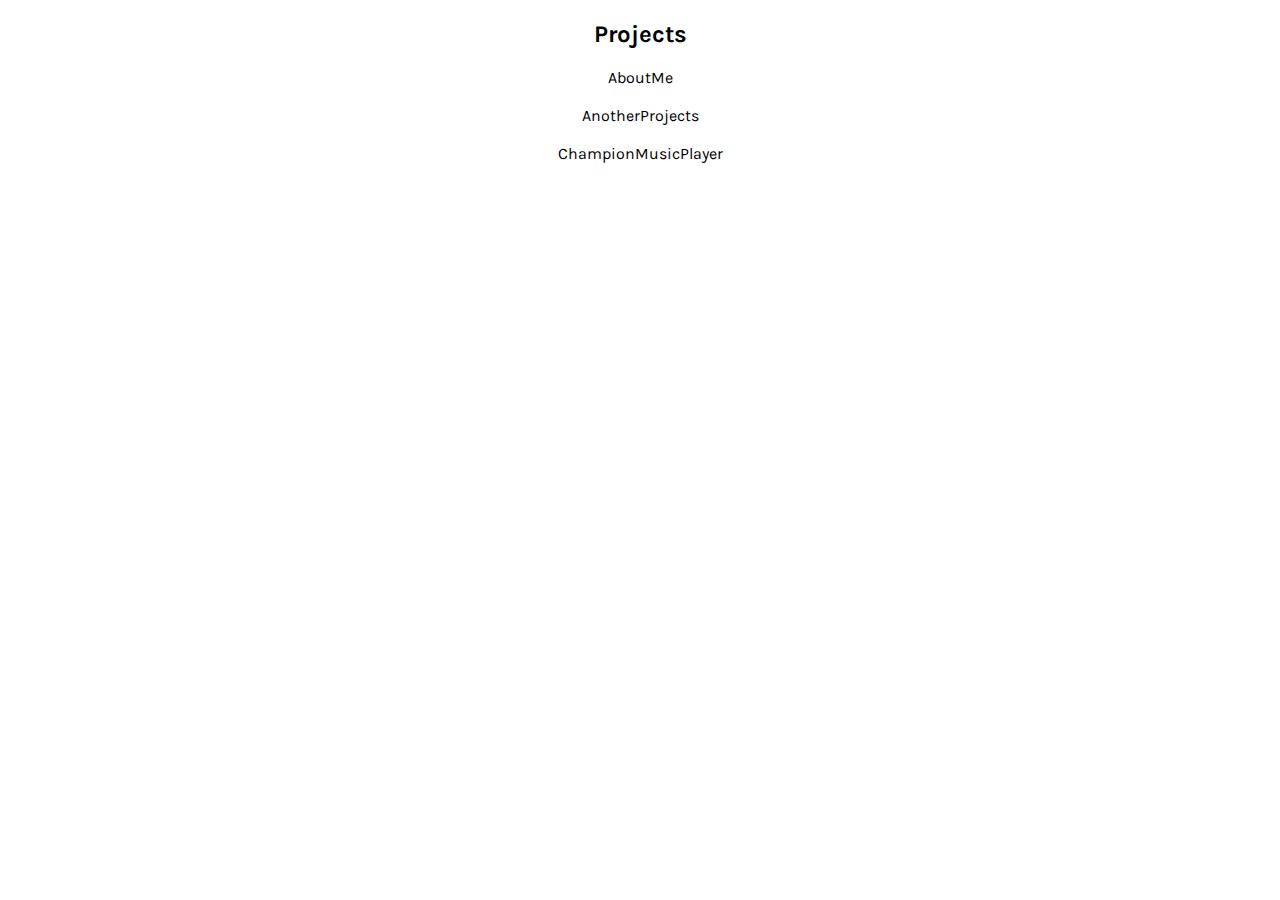
<file: index.html>
<!DOCTYPE html>
<html lang="en">
<head>
    <meta charset="UTF-8">
    <meta name="viewport" content="width=device-width, initial-scale=1.0">
    <link href='https://fonts.googleapis.com/css?family=Karla' rel='stylesheet'>
    <title>Projects</title>
</head>

<style>
    body {
        font-family: 'Karla';
        text-align: center;
    }

    a {
        color: black; /* Define a cor do texto do link como branca */
        text-decoration: none; /* Remove o sublinhado do link */
    }
</style>

<body>
    <h2>Projects</h2>
    <a href="/about">AboutMe</a>
    <br>
    <br>
    <a href="/todo">AnotherProjects</a>
    <br><br>
    <a href="/music">ChampionMusicPlayer</a><br>
    
</body>
</html>
</file>
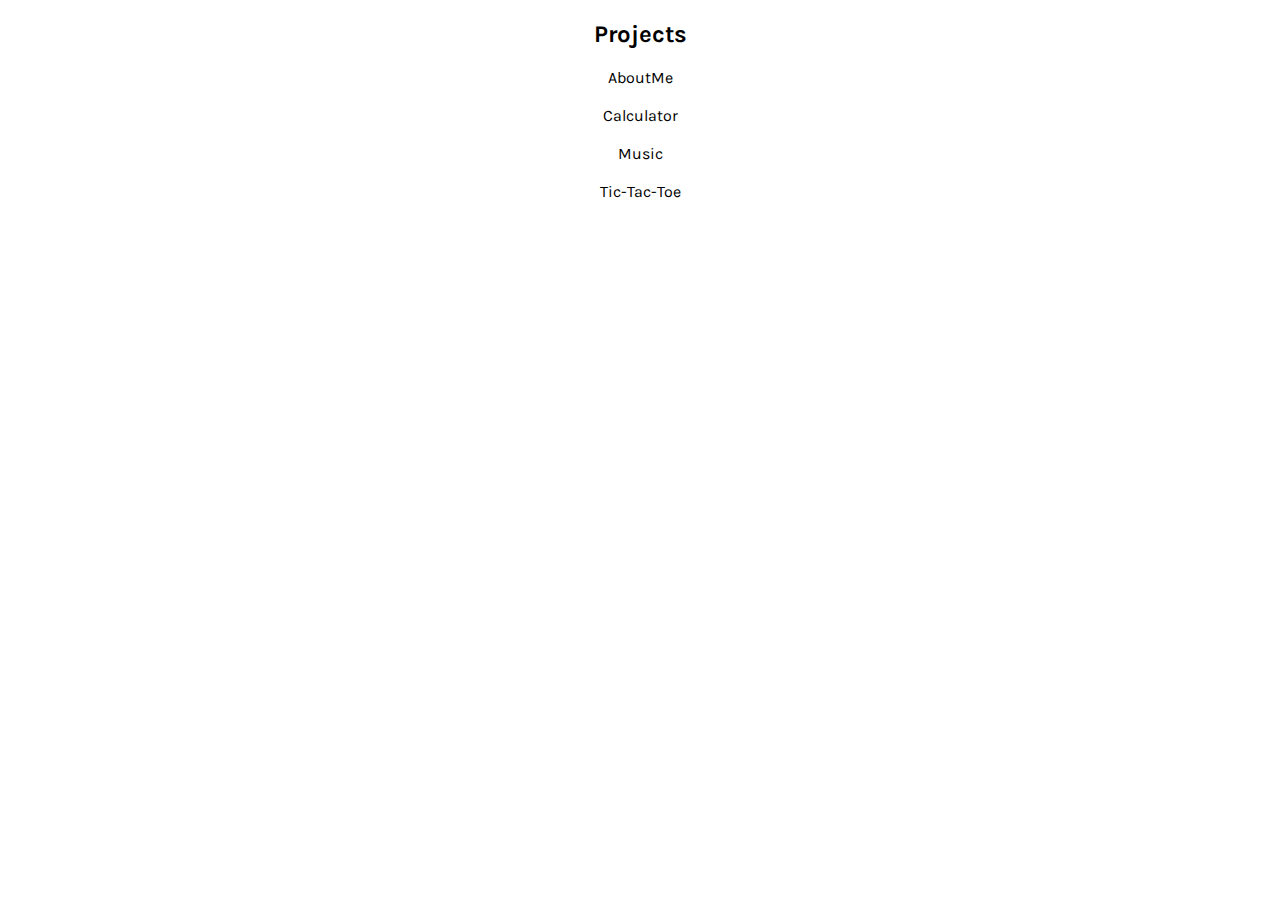
<file: Web/index.html>
<!DOCTYPE html>
<html lang="en">
<head>
    <meta charset="UTF-8">
    <meta name="viewport" content="width=device-width, initial-scale=1.0">
    <link href='https://fonts.googleapis.com/css?family=Karla' rel='stylesheet'>
    <link rel="stylesheet" href="css/style.css">
    <title>Projects</title>
</head>

<body>
    <h2>Projects</h2>
    <a href="about.html">AboutMe</a>
    <br><br>
    <a href="calculator.html">Calculator</a>
    <br><br>
    <a href="music.html">Music</a><br><br>
    <a href="tictactoe.html">Tic-Tac-Toe</a><br>
    
</body>
</html>
</file>
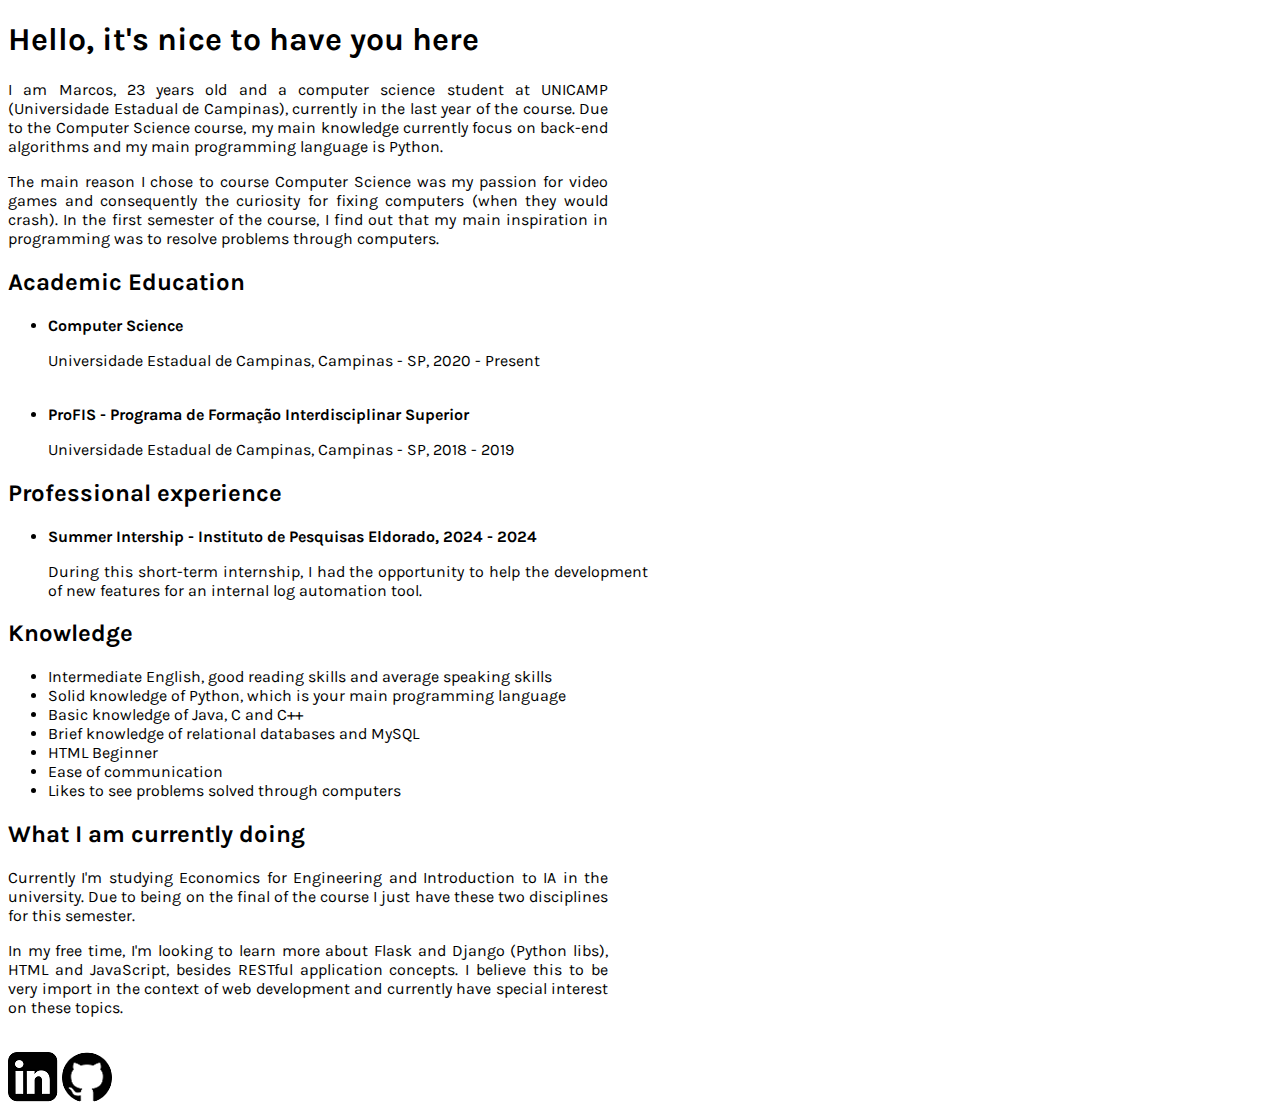
<file: about.html>
<!DOCTYPE html>
<html lang="en">
<head>
    <meta charset="UTF-8">
    <meta name="viewport" content="width=device-width, initial-scale=1.0">
    <link href='https://fonts.googleapis.com/css?family=Karla' rel='stylesheet'>
    <title>AboutMe</title>
</head>
<style>
    body {
        font-family: 'Karla';
        text-align: justify;
    }

    p {
        text-align: justify;
        max-width: 600px; /* Definindo a largura máxima */
        
    }


</style>

<body>
    <h1>Hello, it's nice to have you here</h1>

    <p>I am Marcos, 23 years old and a computer science student at UNICAMP (Universidade Estadual de Campinas), currently in the last year of the course.
        Due to the Computer Science course, my main knowledge currently focus on back-end algorithms and my main programming language is Python.
    </p>
    <p>The main reason I chose to course Computer Science was my passion for video games and consequently the curiosity for fixing computers (when they would crash). In the first semester of the course, I find out that my main inspiration in programming was to resolve problems through computers. </p>

    <h2>Academic Education</h2>
    <ul>
        <li><strong>Computer Science</strong></li>
        <p>Universidade Estadual de Campinas, Campinas - SP, 2020 - Present</p>
        <br>
        <li><strong>ProFIS - Programa de Formação Interdisciplinar Superior</strong>
        </li>
        <p>Universidade Estadual de Campinas, Campinas - SP, 2018 - 2019</p>
    </ul>

    <h2>Professional experience</h2>
    <ul>
        <li><strong>Summer Intership - Instituto de Pesquisas Eldorado, 2024 - 2024</strong></li>
        <p>During this short-term internship, I had the opportunity to help the development of new features for an internal log automation tool.</p>
    </ul>

    <h2>Knowledge</h2>
    <ul>
        <li>Intermediate English, good reading skills and average speaking skills</li>
        <li>Solid knowledge of Python, which is your main programming language</li>
        <li>Basic knowledge of Java, C and C++</li>
        <li>Brief knowledge of relational databases and MySQL</li>
        <li>HTML Beginner</li>
        <li>Ease of communication</li>
        <li>Likes to see problems solved through computers</li>
    </ul>

    <h2>What I am currently doing</h2>
    <p>Currently I'm studying Economics for Engineering and Introduction to IA in the university. Due to being on the final of the course I just have these two disciplines for this semester.</p>
    <p>In my free time, I'm looking to learn more about Flask and Django (Python libs), HTML and JavaScript, besides RESTful application concepts. I believe this to be very import in the context of web development and currently have special interest on these topics.</p>
    <br>
    
    <a href="https://www.linkedin.com/in/marcos-da-mata-sousa-a5b386282/"><img src="static/linkedin.png" alt="LinkedIn page"></a>
    
    <a href="https://github.com/marcosmatasousa?tab=overview&from=2024-03-01&to=2024-03-24"><img src="static/github.png" alt="GitHub page"></a>

</body>
</html>
</file>
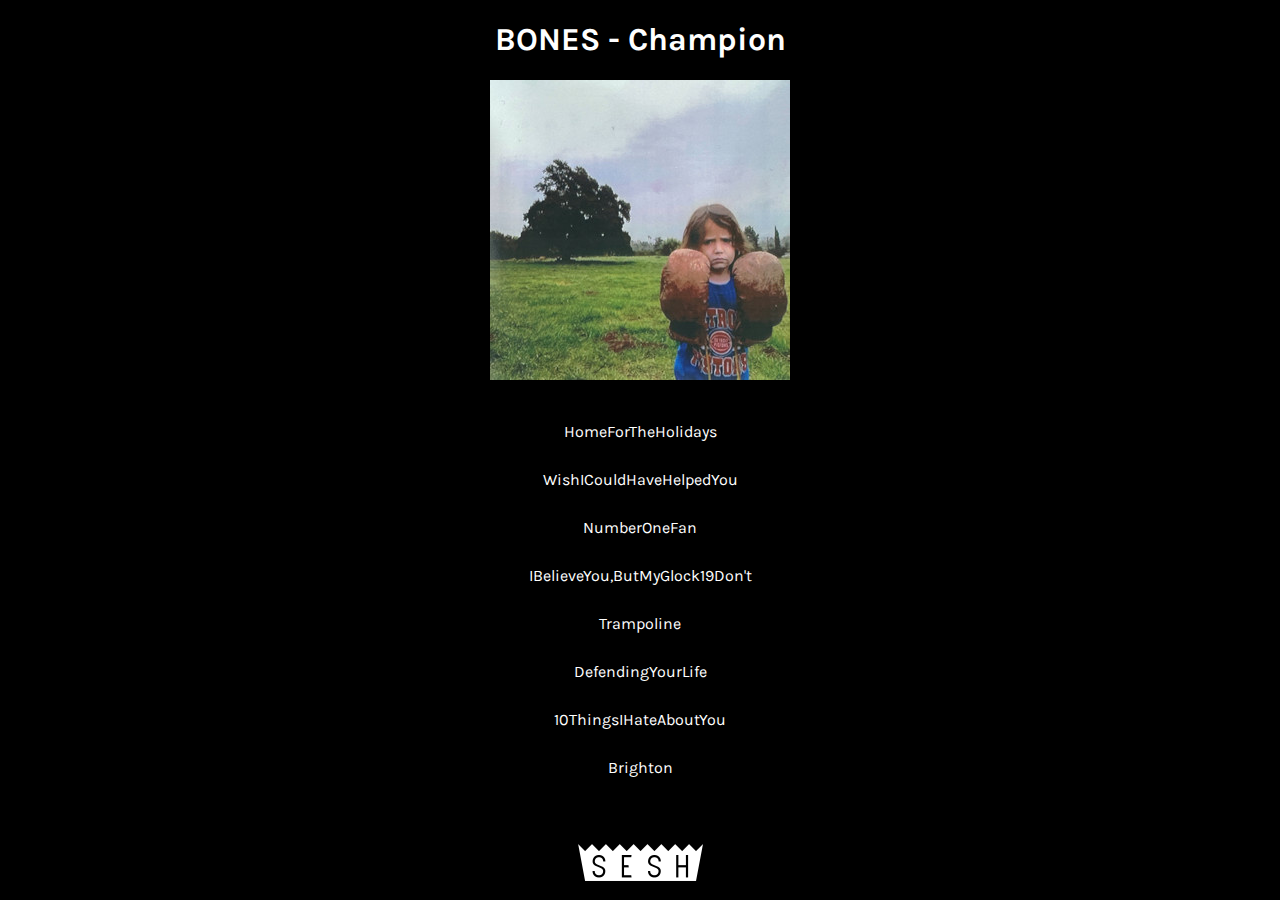
<file: music.html>
<!DOCTYPE html>
<html lang="en">
<head>
    <meta charset="UTF-8">
    <meta name="viewport" content="width=device-width, initial-scale=1.0">
    <link href='https://fonts.googleapis.com/css?family=Karla' rel='stylesheet'>
    <title>BONES - Champion</title>
    <style>
        body {
            background-color: black;
            color: white;
            font-family: 'Karla';
            text-align: center;
        }

        #playlist {
            list-style-type: none;
            padding: 0;
            margin: 0 auto;
            width: fit-content;
        }

        #playlist li {
            cursor: pointer;
            margin-bottom: 10px;
        }

        #audioPlayer {
            margin: 20px auto;
            display: none;
        }
    </style>
</head>
<body>
    <h1>BONES - Champion</h1>
    
    <img src="static/champion_cover.jpg" alt="BONES - Champion">
    <br>
    <br>
    <br>

    <ol id="playlist">
        <li data-src="static/HomeForTheHolidays.mp3">HomeForTheHolidays</li><br>
        <li data-src="static/WishICouldHaveHelpedYou.mp3">WishICouldHaveHelpedYou</li><br>
        <li data-src="static/NumberOneFan.mp3">NumberOneFan</li><br>
        <li data-src="static/IBelieveYou,ButMyGlock19Don't.mp3">IBelieveYou,ButMyGlock19Don't</li><br>
        <li data-src="static/Trampoline.mp3">Trampoline</li><br>
        <li data-src="static/DefendingYourLife.mp3">DefendingYourLife</li><br>
        <li data-src="static/10ThingsIHateAboutYou.mp3">10ThingsIHateAboutYou</li><br>
        <li data-src="static/Brighton.mp3">Brighton</li><br>
    </ol>

    <audio id="audioPlayer" controls>
        <source src="" type="audio/mpeg">
        Seu navegador não suporta a reprodução de áudio.
    </audio>
    <br>
    <br>

    <a href="https://teamsesh.bigcartel.com/music" target="_blank"><img src="static/crown.png" alt=""></a>

    <script>
        document.addEventListener('DOMContentLoaded', function() {
            var playlist = document.getElementById('playlist');
            var audioPlayer = document.getElementById('audioPlayer');

            playlist.addEventListener('click', function(e) {
                var target = e.target;
                if (target.tagName === 'LI') {
                    var musicSrc = target.getAttribute('data-src');
                    audioPlayer.src = musicSrc;
                    audioPlayer.play();
                }
            });
        });
    </script>
</body>
</html>
</file>
<file: todo.html>
<!DOCTYPE html>
<html lang="en">
<head>
    <meta charset="UTF-8">
    <meta name="viewport" content="width=device-width, initial-scale=1.0">
    <link href='https://fonts.googleapis.com/css?family=Karla' rel='stylesheet'>
    <title>WorkInProgress</title>
</head>

<style>
    body {
        background-color: black;
        color: white;
        font-family: 'Karla';
        text-align: center;
    }

    a {
        color: white; /* Define a cor do texto do link como branca */
        text-decoration: none; /* Remove o sublinhado do link */
    }
</style>

<body>
    <h1><p>&lt;WorkInProgress/&gt;</p></h1>
</body>
</html>
</file>
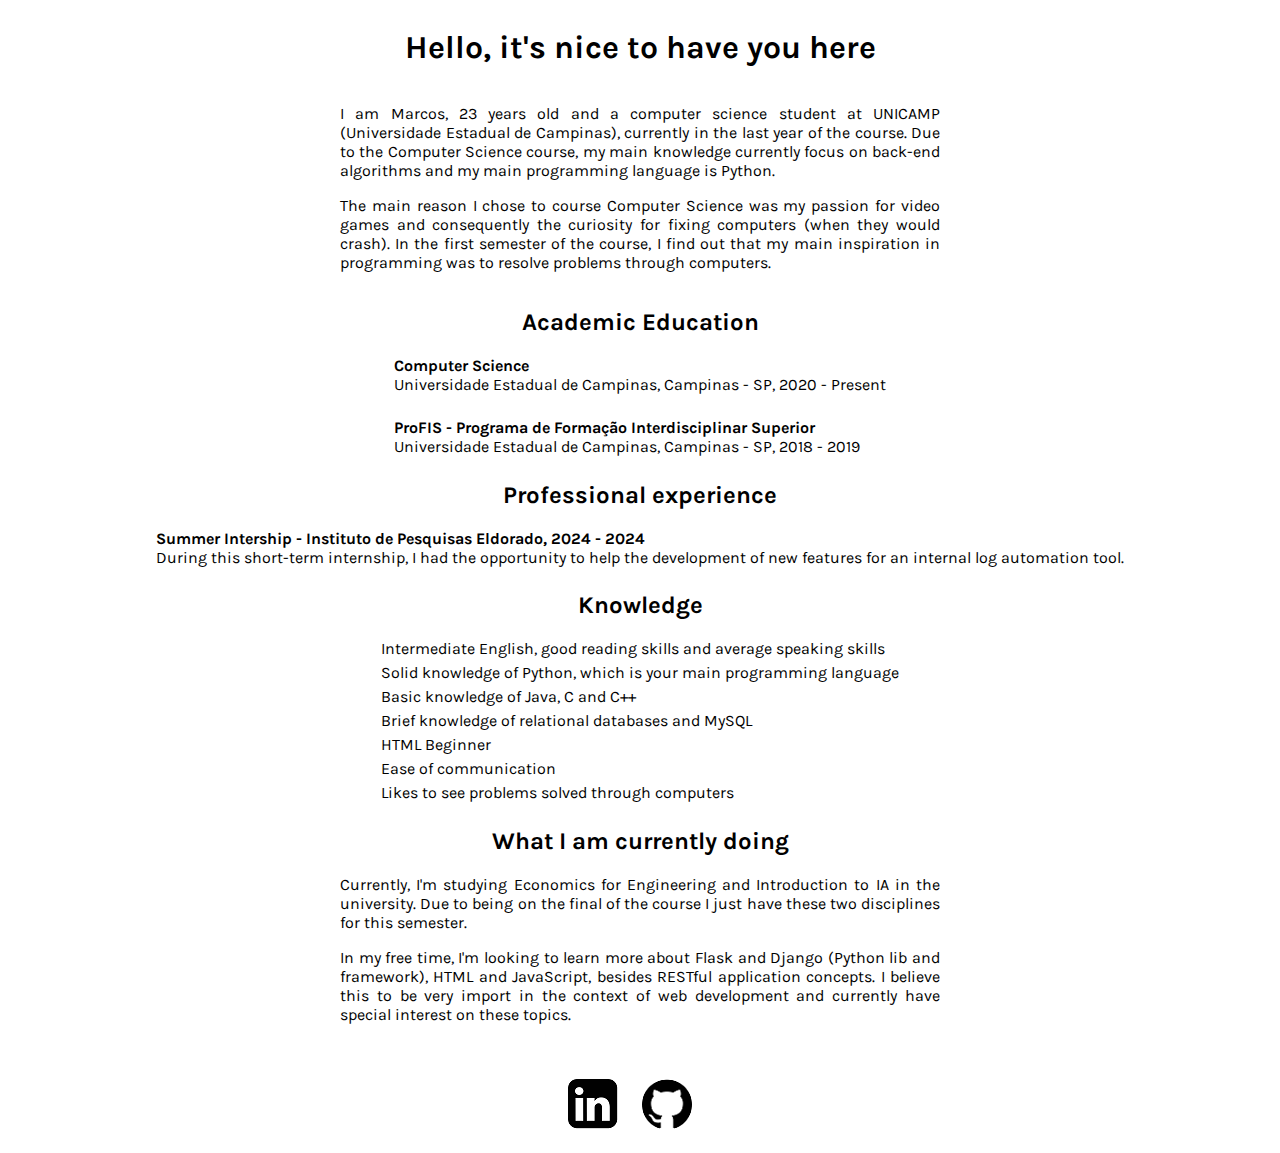
<file: Web/about.html>
<!DOCTYPE html>
<html lang="en">
<head>
    <meta charset="UTF-8">
    <meta name="viewport" content="width=device-width, initial-scale=1.0">
    <link href='https://fonts.googleapis.com/css?family=Karla' rel='stylesheet'>
    <link rel="stylesheet" href="css/style.css">
    <title>AboutMe</title>
</head>


<body>
    <div class="center_div">

        <header>
            <h1>Hello, it's nice to have you here</h1>
        </header>
        
        <section>
            <p>I am Marcos, 23 years old and a computer science student at UNICAMP (Universidade Estadual de Campinas), currently in the last year of the course.
                Due to the Computer Science course, my main knowledge currently focus on back-end algorithms and my main programming language is Python.
            </p>
            <p>The main reason I chose to course Computer Science was my passion for video games and consequently the curiosity for fixing computers (when they would crash). In the first semester of the course, I find out that my main inspiration in programming was to resolve problems through computers. </p>
        </section>
        
        <section>
            <h2 class="center_h2">Academic Education</h2>
            <ul>
                <li><strong>Computer Science</strong><br>
                Universidade Estadual de Campinas, Campinas - SP, 2020 - Present</li>
                <br>
                <li><strong>ProFIS - Programa de Formação Interdisciplinar Superior</strong><br>
                Universidade Estadual de Campinas, Campinas - SP, 2018 - 2019</li>
            </ul>
        </section>  
        
        <section>
            <h2 class="center_h2">Professional experience</h2>
            <ul>
                <li><strong>Summer Intership - Instituto de Pesquisas Eldorado, 2024 - 2024</strong><br>
                During this short-term internship, I had the opportunity to help the development of new features for an internal log automation tool.</li>
            </ul>
        </section>
        
        <section>
            <h2 class="center_h2">Knowledge</h2>
            <ul>
                <li>Intermediate English, good reading skills and average speaking skills</li>
                <li>Solid knowledge of Python, which is your main programming language</li>
                <li>Basic knowledge of Java, C and C++</li>
                <li>Brief knowledge of relational databases and MySQL</li>
                <li>HTML Beginner</li>
                <li>Ease of communication</li>
                <li>Likes to see problems solved through computers</li>
            </ul>
        </section>
        
        <section>
            <h2 class="center_h2">What I am currently doing</h2>
            <p>Currently, I'm studying Economics for Engineering and Introduction to IA in the university. Due to being on the final of the course I just have these two disciplines for this semester.</p>
            <p>In my free time, I'm looking to learn more about Flask and Django (Python lib and framework), HTML and JavaScript, besides RESTful application concepts. I believe this to be very import in the context of web development and currently have special interest on these topics.</p>
        </section>
    </div>
    <br>
    
    <footer>
        <a class="image_margin" href="https://www.linkedin.com/in/marcos-da-mata-sousa-a5b386282/"><img src="static/linkedin.png" alt="LinkedIn page"></a>
        <a class="image_margin" href="https://github.com/marcosmatasousa?tab=overview&from=2024-03-01&to=2024-03-24"><img src="static/github.png" alt="GitHub page"></a>
    </footer>

</body>
</html>
</file>
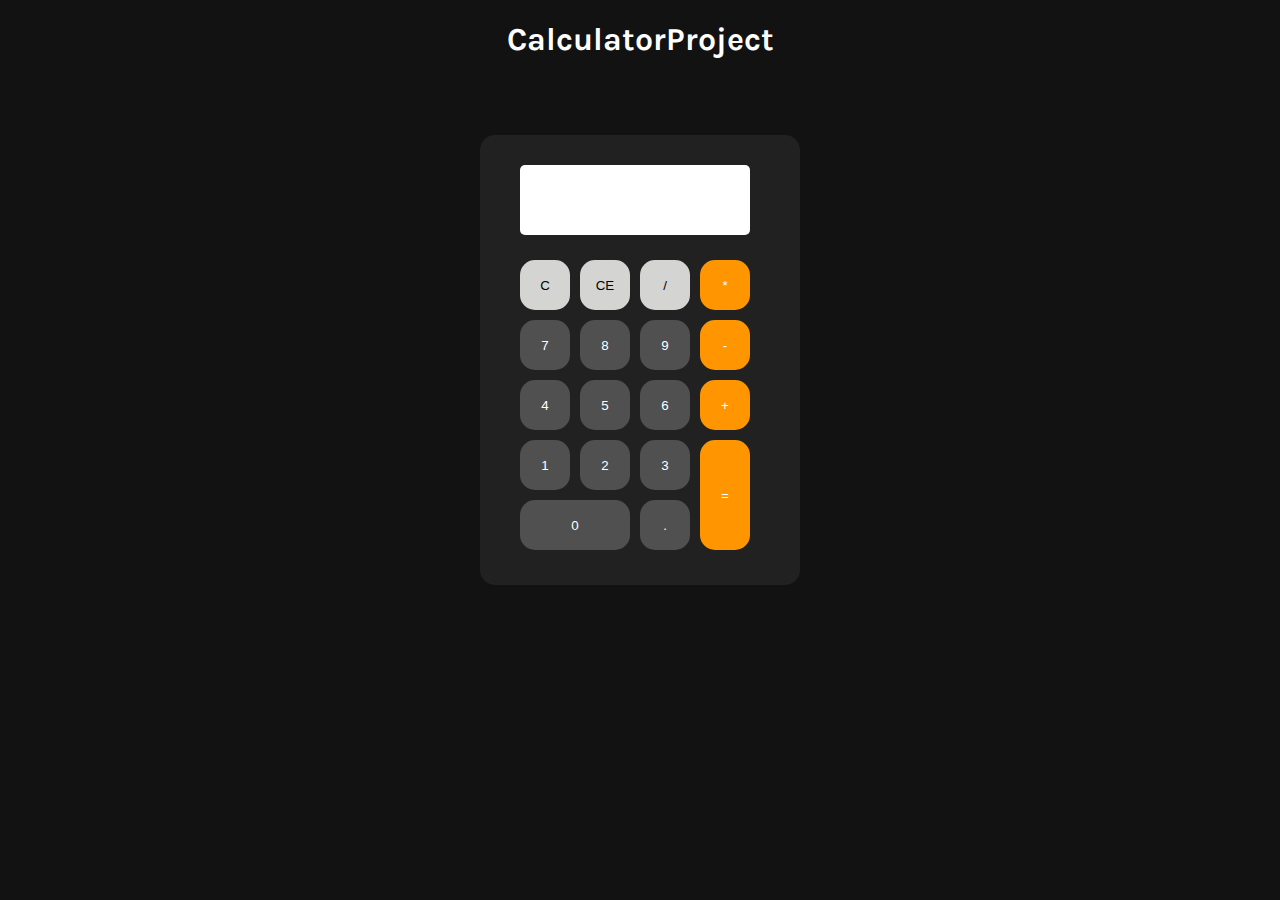
<file: Web/calculator.html>
<!DOCTYPE html>
<html lang="en">
<head>
    <meta charset="UTF-8">
    <meta name="viewport" content="width=device-width, initial-scale=1.0">
    <title>Calculator</title>
    <link rel="stylesheet" href="css/calculator.css">
    <link href='https://fonts.googleapis.com/css?family=Karla' rel='stylesheet'>
</head>
<body>
    <h1>CalculatorProject</h1>
    <div class="calculator">
        <div id="display" class="display"></div>
        <div class="buttons_horizontal">
            
            <button onclick="C()" style="background-color: rgb(212, 212, 210); color:black;" class="operation">C</button>
            <button onclick="CE()" style="background-color: rgb(212, 212, 210); color:black;" class="operation">CE</button>
            <button onclick="updateDisplay('/')" style="background-color: rgb(212, 212, 210); color:black;" class="operation">/</button>
            
            <button id="math" onclick="updateDisplay(7)" class="number">7</button>
            <button id="math" onclick="updateDisplay(8)" class="number">8</button>
            <button id="math" onclick="updateDisplay(9)" class="number">9</button>
            

            <button id="math" onclick="updateDisplay(4)" class="number">4</button>
            <button id="math" onclick="updateDisplay(5)" class="number">5</button>
            <button id="math" onclick="updateDisplay(6)" class="number">6</button>
            
            <button id="math" onclick="updateDisplay(1)" class="number">1</button>
            <button id="math" onclick="updateDisplay(2)" class="number">2</button>
            <button id="math" onclick="updateDisplay(3)" class="number">3</button>

            <button id="math" onclick="updateDisplay(0)" class="zero">0</button>
            <button id="math" onclick="updateDisplay('.')" class="number">.</button>
        </div>

        <div class="buttons_vertical">
            <button onclick="updateDisplay('*')" class="operation">*</button>
            <button onclick="updateDisplay('-')" class="operation">-</button>
            <button onclick="updateDisplay('+')" class="operation">+</button>
            <button onclick="updateDisplay('=')" class="equal">=</button>
        </div>
    </div>

    <script src="js/calculator.js"></script>
    
</body>
</html>
</file>
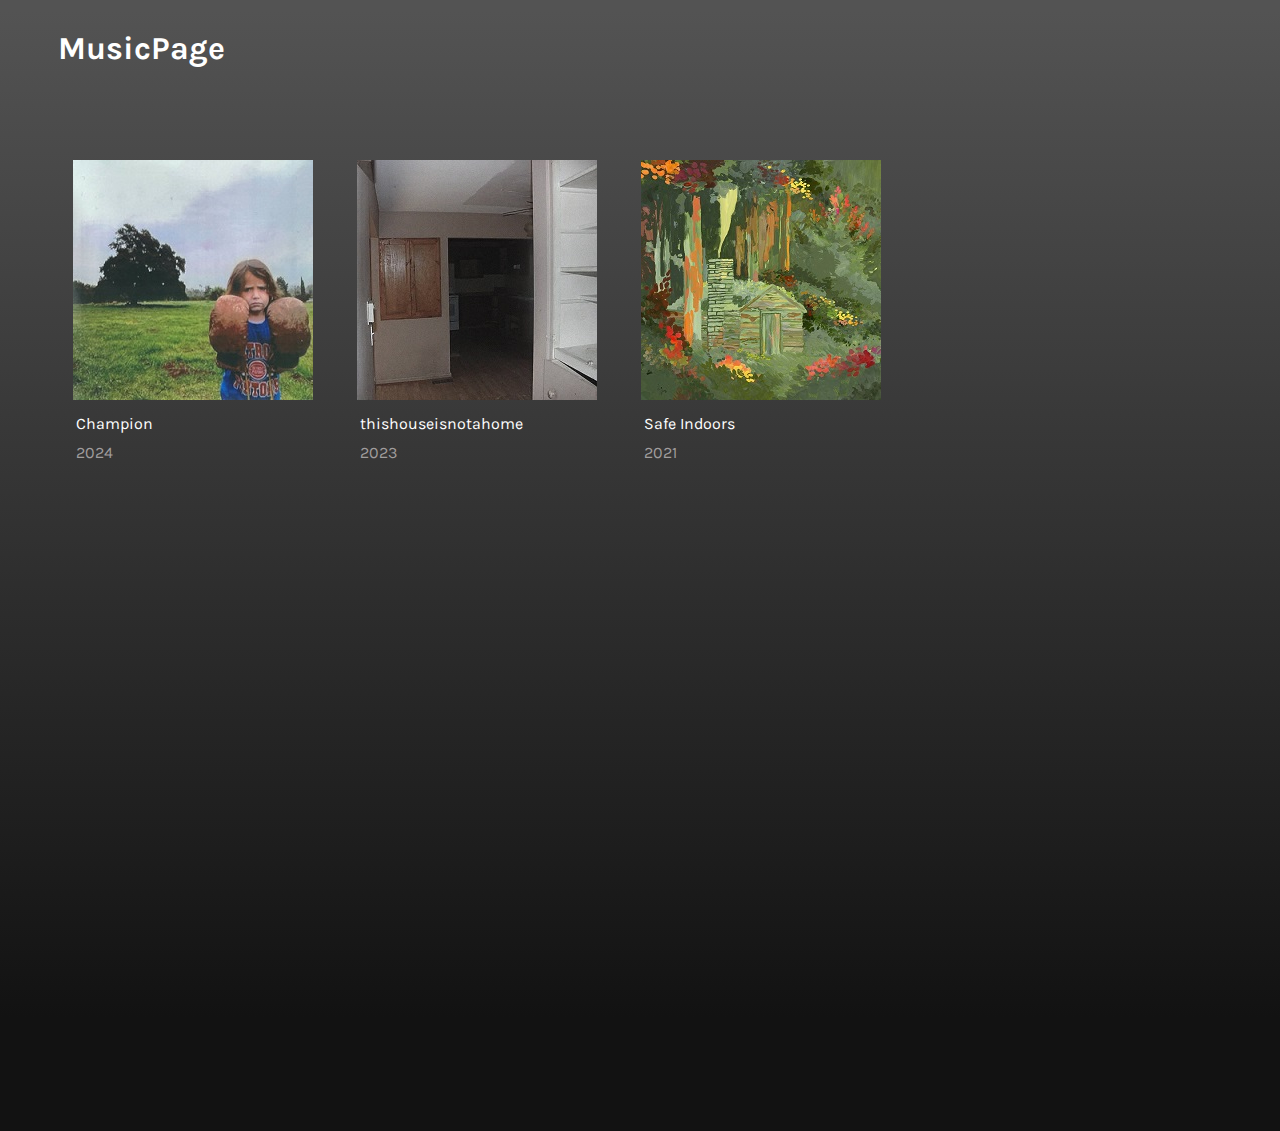
<file: Web/music.html>
<!DOCTYPE html>
<html lang="en">
<head>
    <meta charset="UTF-8">
    <meta name="viewport" content="width=device-width, initial-scale=1.0">
    <link rel="stylesheet" href="css/music_list.css">
    <link href='https://fonts.googleapis.com/css?family=Karla' rel='stylesheet'>
    <title>MusicPage</title>
</head>

<body>
    <header>
        <h1 class="music">MusicPage</h1>
    </header>
    
    <div class="row">
        <br><br><br>
        
        <a class="music" href="champion.html">
            <img src="static/champion_cover.jpg" alt="">
            <div class="title">Champion</div>
            <div class="year">2024</div>
        </a>

        <a class="music" href="thishouseisnotahome.html">
            <img src="static/thishouseisnotahome_cover.jpg" alt="">
            <div class="title">thishouseisnotahome</div>
            <div class="year">2023</div>
        </a>

        <a class="music" href="safeindoors.html">
            <img src="static/safeindoors_cover.jpg" alt="">
            <div class="title">Safe Indoors</div>
            <div class="year">2021</div>
        </a>
        <br><br><br><br>
    </div>
</body>
</html>
</file>
<file: Web/teste.html>
<!DOCTYPE html>
<html lang="en">
<head>
    <meta charset="UTF-8">
    <meta name="viewport" content="width=device-width, initial-scale=1.0">
    <link rel="stylesheet" href="css/teste.css">
    <title>Document</title>
</head>
<body>
    <div>
        <p class="X" style="float: left">X</p>
        <p class="N" style="float: right;">N</p>


    </div>
    <img src="static/X_score.png" alt="">
</body>
</html>
</file>
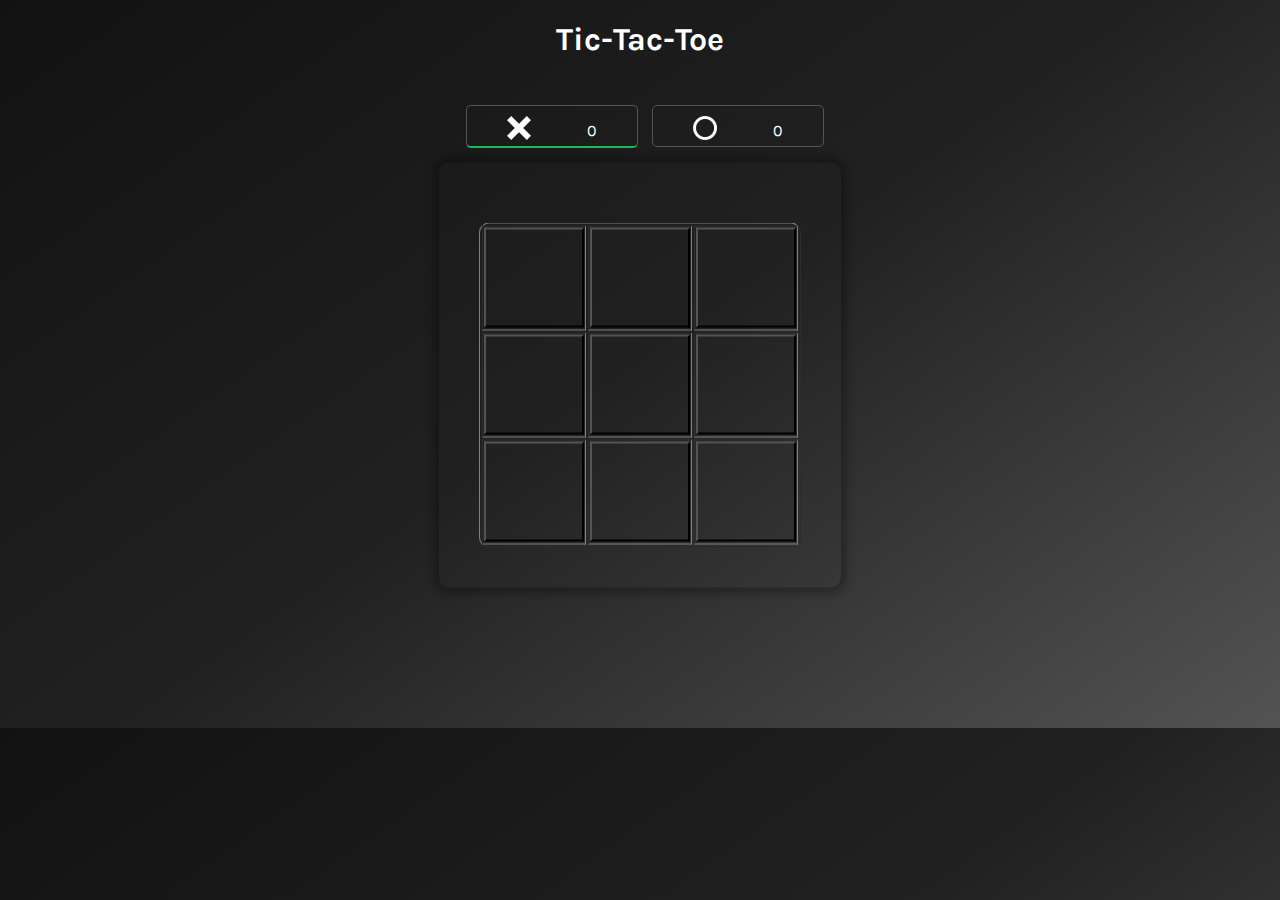
<file: Web/tictactoe.html>
<!DOCTYPE html>
<html lang="en">
<head>
  <meta charset="UTF-8">
  <meta name="viewport" content="width=device-width, initial-scale=1.0">
  <link rel="stylesheet" href="css/tictactoe.css">
  <link href='https://fonts.googleapis.com/css?family=Karla' rel='stylesheet'>
  <title>Tic-Tac-Toe</title>
</head>


<body>
  <h1>Tic-Tac-Toe</h1>

  <div class="game">
    <table border="" class="game">
      <tr class="row">
        <td><button id="[0, 0]" onclick="makePlay(0, 0)"></button></td>
        <td><button id="[0, 1]" onclick="makePlay(0, 1)"></button></td>
        <td><button id="[0, 2]" onclick="makePlay(0, 2)"></button></td>
      </tr>
      <tr class="row">
        <td><button id="[1, 0]" onclick="makePlay(1, 0)"></button></td>
        <td><button id="[1, 1]" onclick="makePlay(1, 1)"></button></td>
        <td><button id="[1, 2]" onclick="makePlay(1, 2)"></button></td>
      </tr>
      <tr class="row">
        <td><button id="[2, 0]" onclick="makePlay(2, 0)"></button></td>
        <td><button id="[2, 1]" onclick="makePlay(2, 1)"></button></td>
        <td><button id="[2, 2]" onclick="makePlay(2, 2)"></button></td>
      </tr>
    </table>
  </div>
  

  <div class="scores">
    <div id="X_score" class="score">
      <img class="score_symbol" src="static/X_score.png" alt="">
      <p id="X_score_number" class="X_score" style="float: right;"></p>
    </div>
    <div id="O_score" class="score">
      <img class="score_symbol" src="static/O_score.png" alt="">
      <p id="O_score_number" class="O_score" style="float: right;"></p>
    </div>
  </div>
  
  
  
  <script src="js/tictactoe.js"></script>
</body>
</html>
</file>
<file: Web/css/style.css>
body {
    font-family: 'Karla';
    text-align: center;
}

a {
    color: black;
    text-decoration: none;
}

p{
    max-width: 600px;
}

footer{
    margin-top: 20px;
    margin-bottom: 20px;
}

/** Music page configs**/
#music_page {
    background-color: black;
    color: white;
}

#playlist {
    list-style-type: none;
    padding: 0;
    margin: 0 auto;
    width: fit-content;
}

#playlist li {
    cursor: pointer;
}

#audioPlayer {
    display: none;
    margin-bottom: 40px;
}

.center_div{
    Display: flex;
    align-items: flex-start;
    text-align: justify;
    flex-direction: column;
    place-items: center;
}

.center_h2{
    text-align: center;
}

.image_margin{
    margin-right: 20px;
    margin-bottom: 30px;
}

ul{
    list-style-type: none;
    margin-bottom: 5px;
    padding: 0px;
}

li{
    margin-bottom:5px;
    padding: 0;
}
</file>
<file: Web/css/calculator.css>
body{
    font-family: 'Karla';
    background-color: rgb(18, 18, 18);
    text-align: center;
    color: white;
}

button{
    color:white;
    border:2cm;
    cursor: pointer;
}

div.calculator{
    background-color: rgb(33,33,33);
    position: fixed;
    left: 50%;
    top: 50%;  
    width: 320px;
    height: 450px;
    border-radius: 15px;
    transform: translate(-50%, -70%);
    box-shadow: 15px, 15px, 15px white;
}

div.display{
    border-radius: 5px;
    background-color: white;
    width: 230px;
    height: 70px;
    margin-left: 40px;
    margin-top: 30px;
    margin-bottom: 10px;
    color: black;
}

div.buttons_horizontal{
    display: flex;
    flex-wrap: wrap;
    float: left;
    width: 180px;
    max-width: max-content;
    margin-left: 30px;
    margin-top: 5px;
}

div.buttons_vertical{
    float: right;
    display: block;
    margin-top: 5px;
    margin-right: 50px;
    height: 500px;
    button{
        background-color: rgb(255, 149, 0) ;
    }
    button:hover{
        background-color: rgb(240, 157, 41) ;

    }
}

button.number{
    width: 50px;
    height: 50px;
    border-radius: 15px;
    margin-top: 10px;
    margin-left: 10px;
    background-color: rgb(80, 80, 80);
}

button.number:hover{
    background-color: rgb(179,179,179);
}

button.operation{
    width: 50px;
    height: 50px;
    border-radius: 15px;
    display: block;
    margin-top: 10px;
    margin-left: 10px;
}

button.equal{
    width: 50px;
    height: 110px;
    border-radius: 15px;
    margin-top: 10px;
    margin-left: 10px;
}

button.zero{
    margin-top: 0px;
    width: 110px;
    height: 50px;
    border-radius: 15px;
    margin-top: 10px;
    margin-left: 10px;
    background-color: rgb(80, 80, 80);
}

button.zero:hover{
    background-color: rgb(179,179,179);
}
</file>
<file: Web/css/music_list.css>
body{
    background-image: linear-gradient(rgb(83, 83, 83)1%, rgb(18, 18, 18) 90%);
    font-family: Karla;
}

h1{
    color: white;
    margin-left: 50px;
    margin-top: 30px;
}

p{
    color: rgb(177, 177, 177);
}

a.music{
    padding-top: 15px;
    padding-left: 15px;
    padding-right:15px;
    padding-bottom: 20px;
    background: transparent;
    text-align: left;
    text-decoration: none;
    color: white;
    border-radius: 8px;
    margin-right: 10px;
    margin-bottom: 15px;
    display: inline-block;
}

a.music:hover{
    background: rgb(83, 83, 83);
}

div.row{
    margin-left: 50px;
    padding-bottom: 45%;

}

div.title{
    margin-top: 10px;
    margin-left: 3px;
}

div.year{
    margin-top: 10px;
    color: rgb(160, 157, 157);
    margin-left: 3px;
}

p{
    display: inline-block;
}
</file>
<file: Web/css/teste.css>
div{
    border: 1px solid black;
    display: inline-block;
    border-radius: 5px;
    height: 20px;
    width: 150px;
    padding: 10px;
    border-bottom: 3px solid green;
}

p.X{
    margin: 5px;
    margin-left: 30px;
}

p.N{
    margin: 5px;
    margin-right: 30px;
}
</file>
<file: Web/css/tictactoe.css>
body{
    background-image: linear-gradient(145deg, rgb(18, 18, 18), rgb(33,33,33), rgb(83, 83, 83));
    padding-bottom: 50%;
    color: white;
    font-family: 'Karla';
}

h1{
    text-align: center;
}

button{
    width: 100px;
    height: 100px;
    cursor: pointer;
    background-color: transparent;
}

table{
    margin-top: 20px;
    text-align: center;
    border-radius: 10px;
}

div.game{
    background-color: transparent;
    padding: 40px;
    box-shadow: 0px 0px 10px 5px rgba(0, 0, 0, 0.3);
    max-width: fit-content;
    border-radius: 10px;
    position: absolute;
    top: 50%;
    left: 50%;
    transform: translate(-50%, -70%);
    margin-top: 10px;
}

div.score{
    border: 1px solid rgb(85, 84, 84);
    display: inline-block;
    border-radius: 5px;
    height: 20px;
    width: 150px;
    padding: 10px;
    margin-left: 10px;
}

div.scores{
    position: absolute;
    left: 50%;
    transform: translate(-50%);
    margin-top: 25px;
}

p.X_score{
    margin: 5px;
    margin-right: 30px;
}

p.O_score{
    margin: 5px;
    margin-right: 30px;
}

img.score_symbol{
    margin-left: 30px;
}

img.O{
    margin-left: 30px;
}
</file>
